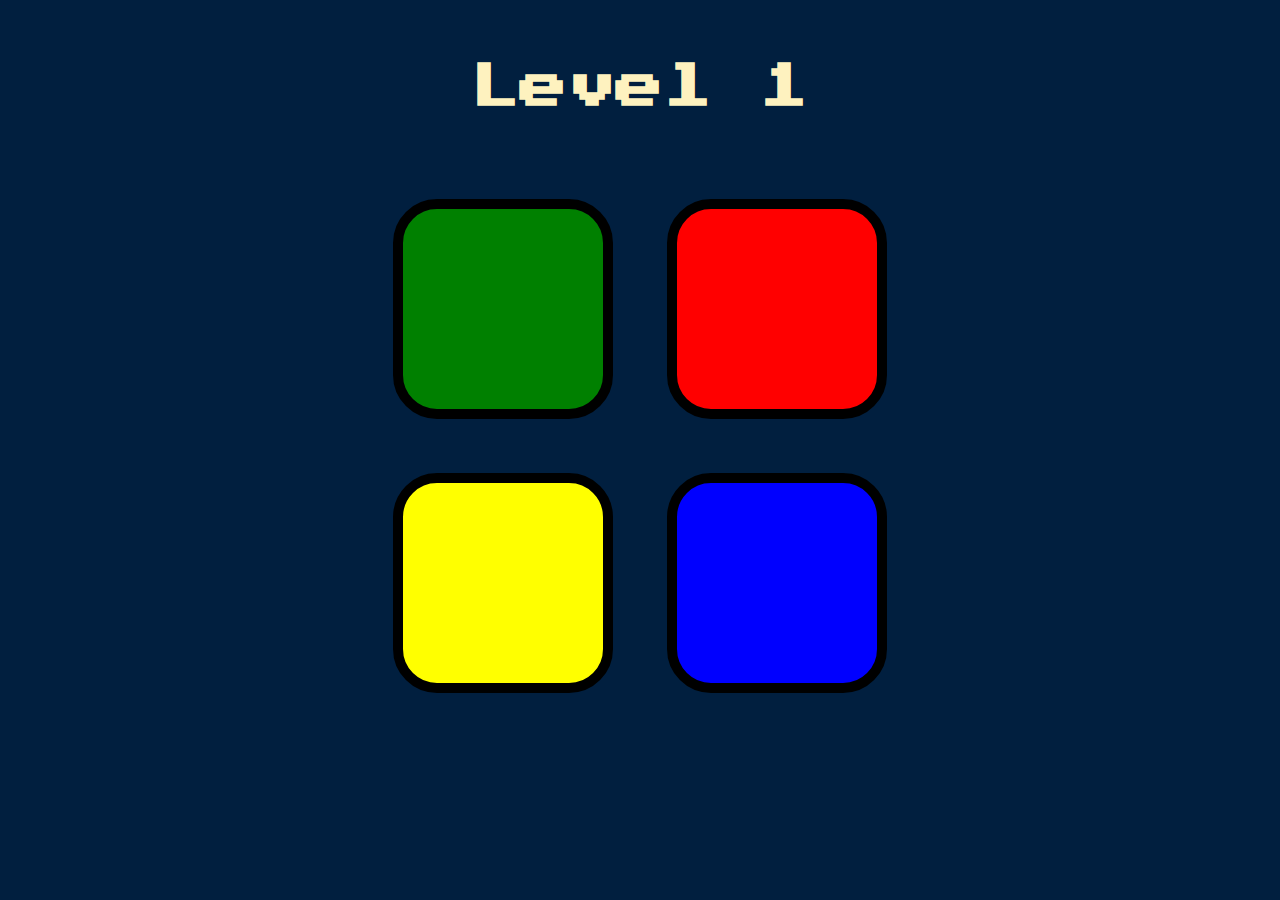
<file: index.html>
<!DOCTYPE html>
<html lang="en" dir="ltr">

<head>
  <meta charset="utf-8">
  <title>Simon</title>
  <link rel="stylesheet" href="styles.css">
  <link href="https://fonts.googleapis.com/css?family=Press+Start+2P" rel="stylesheet">
</head>

<body>
  <h1 id="level-title">Press A Key to Start</h1>
  <div class="container">
    <div class="row">

      <div type="button" id="green" class="btn green">
      </div>

      <div type="button" id="red" class="btn red">

      </div>
    </div>

    <div class="row">

      <div type="button" id="yellow" class="btn yellow">

      </div>
      <div type="button" id="blue" class="btn blue">

      </div>

    </div>

  </div>

<script src="https://ajax.googleapis.com/ajax/libs/jquery/3.5.1/jquery.min.js"></script>
<script src="game.js" charset="utf-8"></script>
</body>

</html>
</file>
<file: styles.css>
body {
  text-align: center;
  background-color: #011F3F;
}

#level-title {
  font-family: 'Press Start 2P', cursive;
  font-size: 3rem;
  margin:  5%;
  color: #FEF2BF;
}

.container {
  display: block;
  width: 50%;
  margin: auto;

}

.btn {
  margin: 25px;
  display: inline-block;
  height: 200px;
  width: 200px;
  border: 10px solid black;
  border-radius: 20%;
}

.game-over {
  background-color: red;
  opacity: 0.8;
}

.red {
  background-color: red;
}

.green {
  background-color: green;
}

.blue {
  background-color: blue;
}

.yellow {
  background-color: yellow;
}

.pressed {
  box-shadow: 0 0 20px white;
  background-color: grey;
}
</file>
